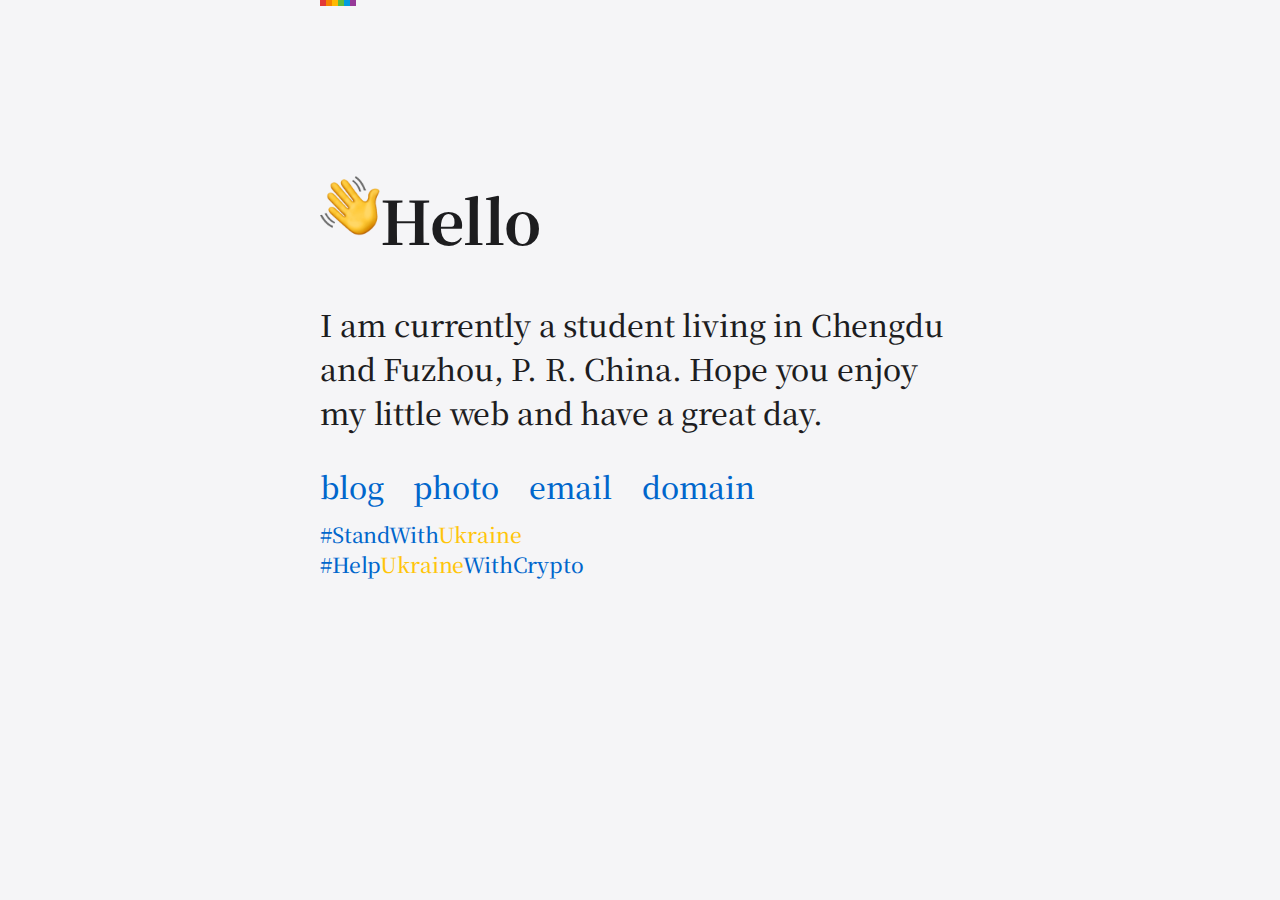
<file: index.html>
<!DOCTYPE html>
<html lang="en">
    <head>
        <meta charset="UTF-8" />
        <meta name="viewport" content="width=device-width, initial-scale=1" />
        <title>Life Clips | 生活碎片集</title>
        <link rel="icon" href="/assets/rainbow.png" />
        <link rel="stylesheet" type="text/css" href="/assets/style.css" />
        <script type="text/javascript" src="/assets/jquery-3.6.0.min.js"></script>
        <script type="text/javascript">
            var a = " ___  ___  _______   ___       ___       ________     \n|\\  \\|\\  \\|\\  ___ \\ |\\  \\     |\\  \\     |\\   __  \\    \n\\ \\  \\\\\\  \\ \\   __/|\\ \\  \\    \\ \\  \\    \\ \\  \\|\\  \\   \n \\ \\   __  \\ \\  \\_|/_\\ \\  \\    \\ \\  \\    \\ \\  \\\\\\  \\  \n  \\ \\  \\ \\  \\ \\  \\_|\\ \\ \\  \\____\\ \\  \\____\\ \\  \\\\\\  \\ \n   \\ \\__\\ \\__\\ \\_______\\ \\_______\\ \\_______\\ \\_______\\\n    \\|__|\\|__|\\|_______|\\|_______|\\|_______|\\|_______|\n\nWelcome to my web!\nPlease forgive me for my poor English.\nChinese is my native language and I have been learning English for a while.\nIf you find any grammatical errors or unnatural usage in my web, please help me to improve it.\nYou can send me an email or leave a message directly under the article.\nI appreciate that very much.";
            console.log(a);
        </script>
        <!-- <script type="text/javascript">
        $(document).ready(function () {
            bodyContent = $.ajax({
                url: "content.html",
                global: false,
                type: "GET",
                dataType: "html",
                async: false,
                success: function (content) {
                    console.log(content);
                    $("#content").html(content);
                },
                error: function (XMLHttpRequest, textStatus, thrownError) { }
            })
        });
    </script> -->
    </head>

    <body>
        <div id="content"></div>
        <div class="color"></div>
        <h1><img src="/assets/waving.png" />Hello</h1>
        <p>I am currently a student living in Chengdu and Fuzhou, P. R. China. Hope you enjoy my little web and have a great day.</p>
        <ul>
            <li><a href="https://blog.lifeclips.org/">blog</a></li>
            <li><a href="/warning.html">photo</a></li>
            <!-- <li><a href="https://stats.uptimerobot.com/gXVoPCl6P8">status</a></li> -->
            <li><a href="mailto:mrwang@duck.com">email</a></li>
            <li><a href="https://dan.com/domain-seller/domain-seller-2419026a-4372-489c-a361-49d27de5a1b2">domain</a></li>
        </ul>
        <ul class="ua">
            <li>
                <a href="https://twitter.com/hashtag/StandWithUkraine">#StandWith<span class="ukraine">Ukraine</span></a>
            </li>
            <li>
                <a href="https://donate.thedigital.gov.ua/">#Help<span class="ukraine">Ukraine</span>WithCrypto</a>
            </li>
        </ul>
    </body>
</html>
</file>
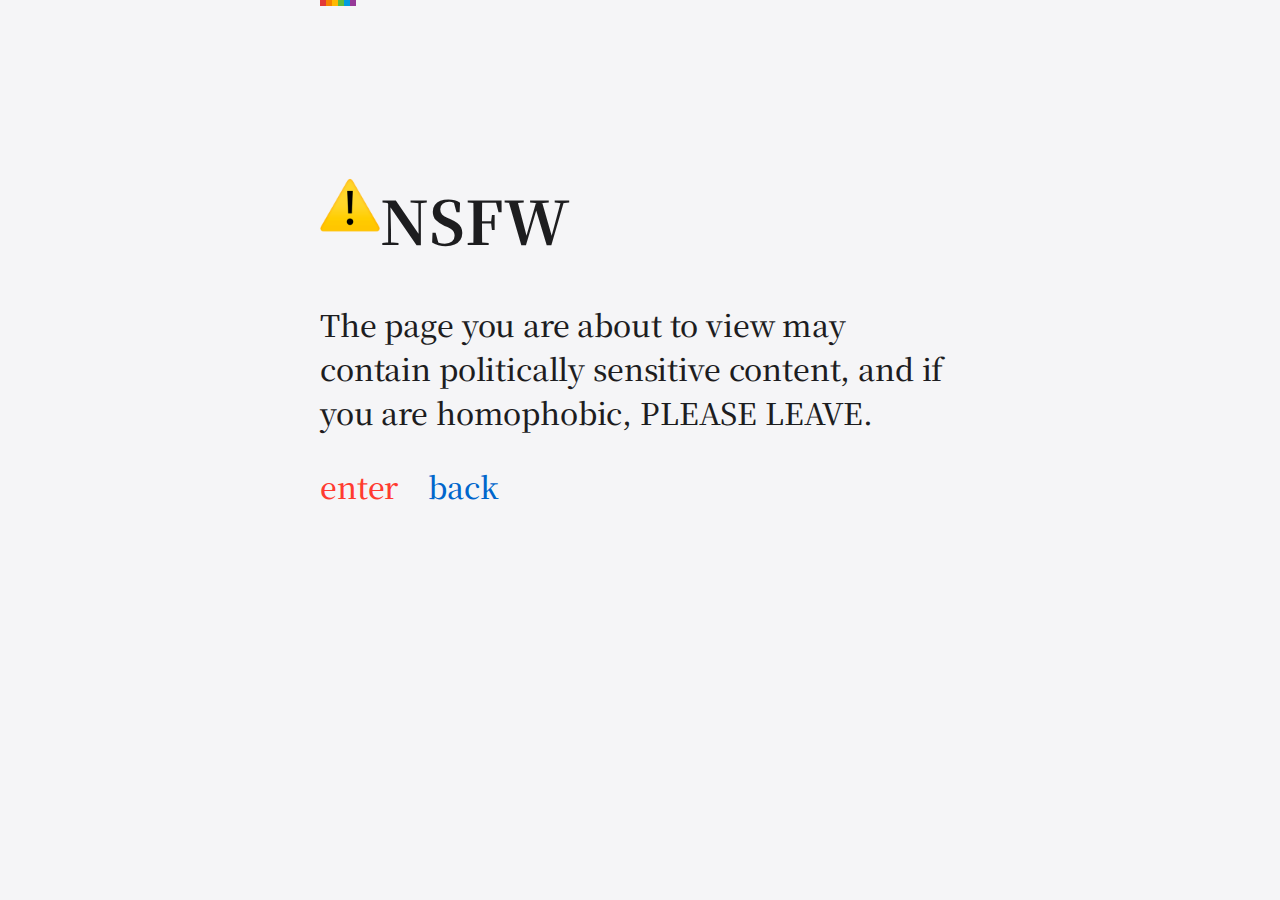
<file: warning.html>
<!DOCTYPE html>
<html lang="en">
    <head>
        <meta charset="UTF-8" />
        <meta name="viewport" content="width=device-width, initial-scale=1" />
        <title>warning</title>
        <link rel="icon" href="/assets/rainbow.png" />
        <link rel="stylesheet" type="text/css" href="/assets/style.css" />
        <script>
            var a =
                " ___  ___  _______   ___       ___       ________     \n|\\  \\|\\  \\|\\  ___ \\ |\\  \\     |\\  \\     |\\   __  \\    \n\\ \\  \\\\\\  \\ \\   __/|\\ \\  \\    \\ \\  \\    \\ \\  \\|\\  \\   \n \\ \\   __  \\ \\  \\_|/_\\ \\  \\    \\ \\  \\    \\ \\  \\\\\\  \\  \n  \\ \\  \\ \\  \\ \\  \\_|\\ \\ \\  \\____\\ \\  \\____\\ \\  \\\\\\  \\ \n   \\ \\__\\ \\__\\ \\_______\\ \\_______\\ \\_______\\ \\_______\\\n    \\|__|\\|__|\\|_______|\\|_______|\\|_______|\\|_______|\n\nWelcome to my web!\nPlease forgive me for my poor English.\nChinese is my native language and I have been learning English for a while.\nIf you find any grammatical errors or unnatural usage in my web, please help me to improve it.\nYou can send me an email or leave a message directly under the article.\nI appreciate that very much.";
            console.log(a);
        </script>
    </head>

    <body>
        <div class="color"></div>
        <h1><img src="/assets/warning.png" />NSFW</h1>
        <p>The page you are about to view may contain politically sensitive content, and if you are homophobic, PLEASE LEAVE.</p>
        <ul>
            <li><a href="https://photos.lifeclips.org/">enter</a></li>
            <li><a href="javascript:history.go(-1);">back</a></li>
        </ul>
    </body>
</html>
</file>
<file: assets/style.css>
@charset "UTF-8";
/* CSS Document */

@import url("https://fonts.googleapis.com/css2?family=Noto+Serif+TC&display=swap");

:root {
    --light-color: #1d1d1f;
    --light-bg-color: #f5f5f7;
    --light-title-color: #333;
    --light-border-color: #d6d6d6;
    --light-link-color: #06c;

    --dark-color: #f5f5f7;
    --dark-bg-color: #1d1d1f;
    --dark-title-color: #f5f5f7;
    --dark-border-color: #444;
    --dark-link-color: #2997ff;

    --red: rgb(255, 59, 48);

    --ua-blue: #2f6cf6;
    --ua-yellow: #ffc50a;
}

body {
    font-family: "Georgia", "Noto Serif TC", serif;
    font-weight: 500;
    color: var(--light-color);
    background-color: var(--light-bg-color);
    font-size: 30px;
    letter-spacing: -0.005em;
    max-width: 640px;
    padding: 10%;
    margin-left: auto;
    margin-right: auto;
}

.wave:before {
    content: "👋";
}

.warning:before {
    content: "⚠️";
}

img {
    float: left;
    height: 1em;
}

.color {
    width: 6px;
    height: 6px;
    position: absolute;
    top: 0px;
    background-color: #e23838;
    box-shadow: 6px 0 #f78200, 12px 0 #ffb900, 18px 0 #5ebd3e, 24px 0 #009cdf, 30px 0 #973999;
}

ul {
    list-style-type: none;
    margin: 0;
    padding: 0;
    clear: both;
    /*清除左右浮动，ul 自带左浮动*/
}

li {
    float: left;
}

li a {
    margin-right: 1em;
}

a {
    text-decoration: none;
    color: var(--light-link-color);
    position: relative;
}

a::before {
    content: "";
    transform-origin: 100% 50%;
    transform: scale3d(0, 1, 1);
    transition: transform 0.3s;
    position: absolute;
    width: 100%;
    height: 2px;
    background: currentColor;
    /* background: rgb(226,56,56);
    background: linear-gradient(90deg, rgba(226,56,56,1) 0%, rgba(247,130,0,1) 20%, rgba(255,185,0,1) 40%, rgba(94,189,62,1) 60%, rgba(0,156,223,1) 80%, rgba(151,57,153,1) 100%); */
    top: 100%;
    left: 0;
}

a:hover::before {
    transform-origin: 0% 50%;
    transform: scale3d(1, 1, 1);
}

a[href*="photos"] {
    color: var(--red);
}

@media (prefers-color-scheme: dark) {
    body {
        color: var(--dark-color);
        background-color: var(--dark-bg-color);
    }

    a {
        color: var(--dark-link-color);
    }
}

@media screen and (max-width: 640px) {
    body {
        font-size: 20px;
    }
}

.ua {
    color: var(--ua-blue);
    font-size: 0.7em;
    margin-top: 1em;
    padding-top: 0.5em;
}

.ua li {
    float: none;
}

.ukraine {
    color: var(--ua-yellow);
}

.ua a::before {
    height: 1.5px;
}
</file>
